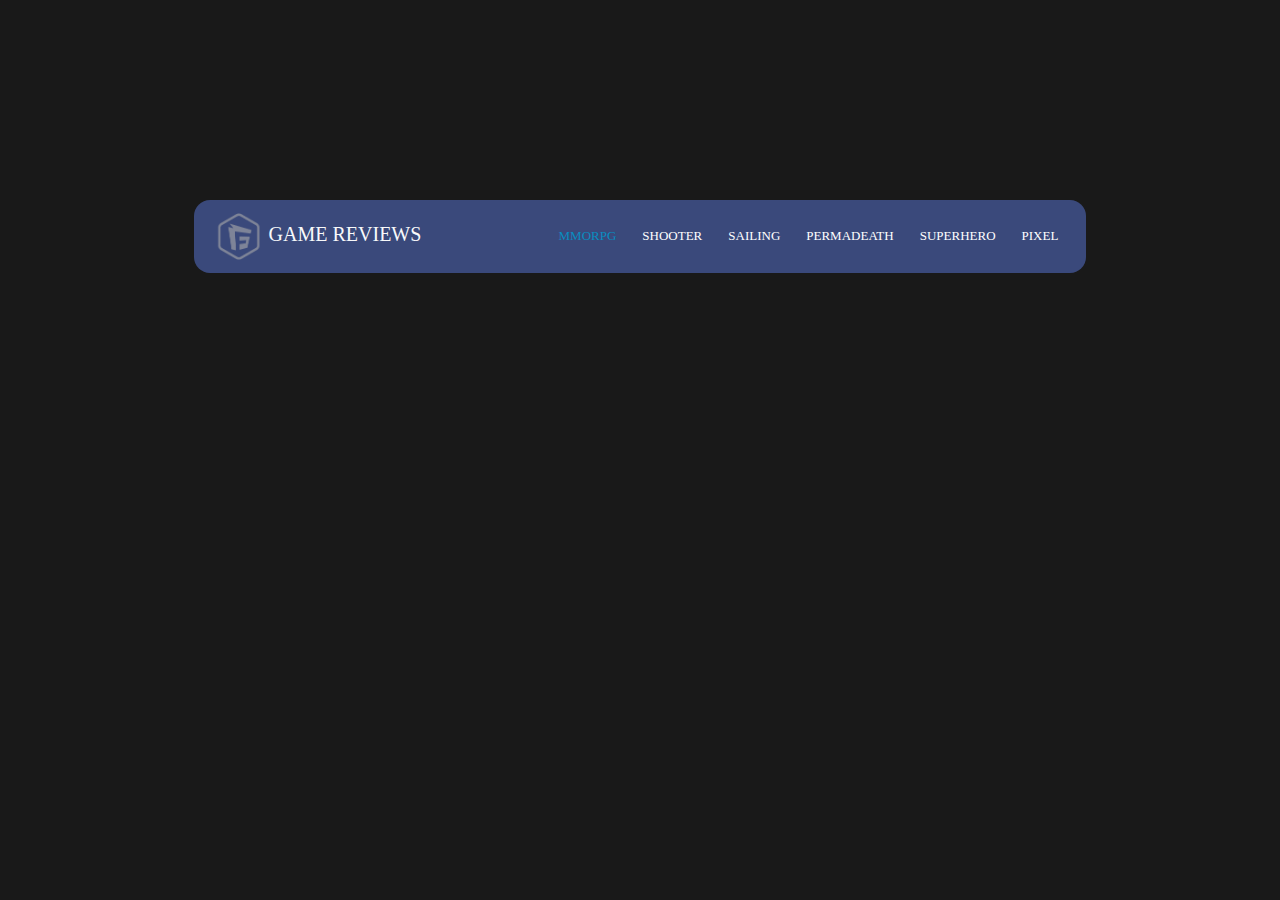
<file: index.html>
<!DOCTYPE html>
<html lang="en">

<head>
  <meta charset="UTF-8" />
  <meta name="viewport" content="width=device-width, initial-scale=1.0" />
  <title>Games review</title>
  <link rel="shortcut icon" href="./img/10995222.png" type="images/x.icon" />

  <link rel="stylesheet" href="./css/bootstrap.min.css" />
  <link rel="stylesheet" href="./css/all.min.css" />
  <link rel="stylesheet" href="./css/style.css" />
</head>

<body>
  <section class="games container">
    <nav class="navbar my-4 m-t navbar-expand-lg bg-body-tertiary container rounded-4 p-2 sticky-top mx-auto">
      <div class="container-fluid">
        <a class="navbar-brand text-uppercase text-light" href="#"><img src="./img/logo-sm.png" alt="logo" /> Game
          Reviews</a>
        <button class="navbar-toggler" type="button" data-bs-toggle="collapse" data-bs-target="#navbarNav"
          aria-controls="navbarNav" aria-expanded="false" aria-label="Toggle navigation">
          <span class="navbar-toggler-icon"></span>
        </button>
        <div class="collapse navbar-collapse" id="navbarNav">
          <ul class="navbar-nav ms-auto text-light">
            <li class="nav-item">
              <a class="nav-link text-uppercase active" role="button">mmorpg</a>
            </li>
            <li class="nav-item">
              <a class="nav-link text-uppercase" role="button">shooter</a>
            </li>
            <li class="nav-item">
              <a class="nav-link text-uppercase" role="button">sailing</a>
            </li>
            <li class="nav-item">
              <a class="nav-link text-uppercase" role="button">permadeath</a>
            </li>
            <li class="nav-item">
              <a class="nav-link text-uppercase" role="button">superhero</a>
            </li>
            <li class="nav-item">
              <a class="nav-link text-uppercase" role="button">pixel</a>
            </li>
          </ul>
        </div>
      </div>
    </nav>

    <div class="row g-4" id="rowData"></div>
  </section>

  <section class="details mx-auto m-4 position-relative d-none">
    <div class="row mt-5" id="gameDetails"></div>

    <div class="layer position-absolute end-0 top-0">
      <i class="fa-solid fa-xmark fa-2x text-secondary" id="closeIcon"></i>
    </div>
  </section>

 <div class="loading d-none">
         <span class="loader"></span>
      </div>

  <script src="./js/bootstrap.bundle.min.js"></script>
  <script type="module" src="./js/script.js"></script>
</body>

</html>
</file>
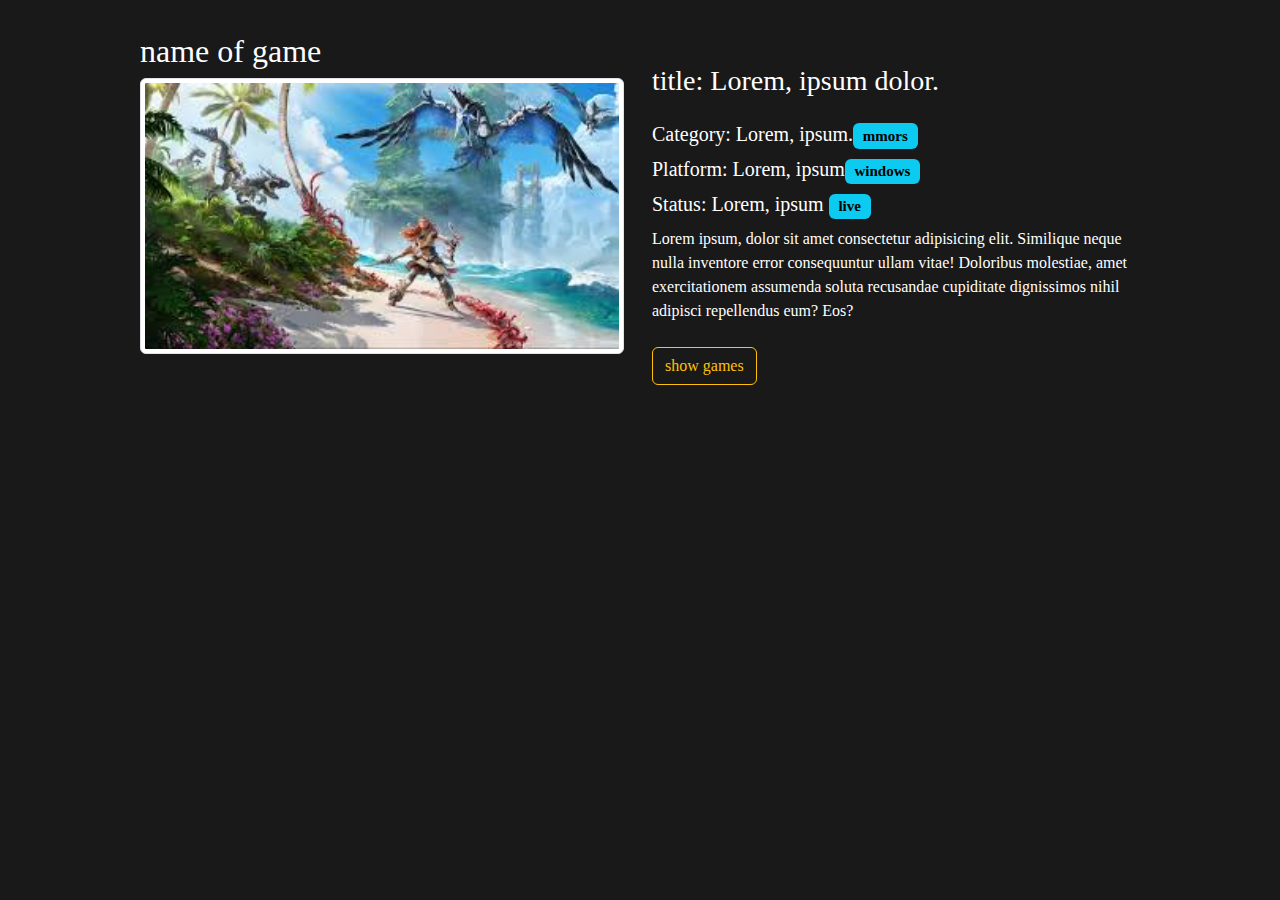
<file: html/card.html>
<!DOCTYPE html>
<html lang="en">

<head>
    <meta charset="UTF-8">
    <meta name="viewport" content="width=device-width, initial-scale=1.0">
    <title>game details</title>

    <link rel="stylesheet" href="../css/all.min.css">
    <link rel="stylesheet" href="../css/bootstrap.min.css">
    <link rel="stylesheet" href="../css/style.css">
</head>

<body>
   
    <section class="details mx-auto row m-4 " id="gameDetails">

        <div class="col w-29">
            <h2 class="my-2">name of game</h2>
            <img class="details-img w-100 img-thumbnail" src="../img/images.jpg" alt="">
        </div>
        <div class="col p-3 w-69">
            <h3 class="my-4">title: Lorem, ipsum dolor.</h3>

            <h5>Category: Lorem, ipsum.<span class="badge text-bg-info>"> mmors</span></h5>
            <h5>Platform: Lorem, ipsum<span class="badge text-bg-info>"> windows</span></h5>
            <h5>Status: Lorem, ipsum <span class="badge text-bg-info>"> live</span ></h5>
            <p class="my-2">Lorem ipsum, dolor sit amet consectetur adipisicing elit. Similique neque nulla
                                    inventore error consequuntur ullam vitae! Doloribus molestiae, amet exercitationem
                                    assumenda soluta recusandae cupiditate dignissimos nihil adipisci repellendus eum?
                                    Eos?</p>

            <button class="btn btn-outline-warning my-3"> show games</button>
        </div>
    </section>

    <script src="../js/games.js"></script>
</body>

</html>
</file>
<file: css/style.css>
body {
  /* background-image: url(../img/earth5.jpg); */
  /* background-size: cover ; */
  background-color: rgba(0, 0, 0, 0.9);
  font-family: "Pacifico", cursive;
}

.navbar {
  background-color: #3A497B !important;
  margin-top: 200px;
  font-weight: 400;
  font-style: normal;
  width: 80%;
  margin: auto;

}

.navbar ul li a {
  color: white;
  font-size: small;
}

.navbar ul li {
  padding-left: 10px;
  font-weight: 400;
  line-height: 24px;
  font-size: 16px;
}

.navbar ul li a:hover {
  color: #098DC0;
}

.navbar-nav .nav-link.active {
  color: #098DC0;

}

.navbar img {
  width: 50px;
}

.card img {
  height: 200px;
}

.title .btn_custom {
  background-color: #3A497B;
  color: white;
}


.card .link_group a {
  text-decoration: none;
  color: white;
  /* height: 20px; */
}

.card {
  cursor: pointer;
  transition: all .4s;


}

.card:hover {
  transform: scale(1.05);


}

.card:hover .btn_custom {
  background-color: #0D6EFD;

}

.m-t {
  margin-top: 200px !important;
}

.badge {
  background-color: #0DCAF0;
  color: black;
}

.details {
  color: white;
  width: 80%;
}

.details .w-29 {
  width: 29% !important;
}

.details .w-69 {
  width: 69% !important;
}

.details-img {
  width: 100%;
}

.layer i {
  cursor: pointer;
}


.loading {
  position: fixed;
  z-index: 9999;
  inset: 0;
  background-color: #272b30e3;
  display: flex;
  justify-content: center;
  align-items: center;
}

.loader {
  width: 100px;
  height: 100px;
  border-radius: 50%;
  display: inline-block;
  border-top: 4px solid #fff;
  border-right: 4px solid transparent;
  box-sizing: border-box;
  animation: rotation 1s linear infinite;
  position: relative;
}

.loader::after {
  content: "";
  box-sizing: border-box;
  position: absolute;
  left: 0;
  top: 0;
  width: 100px;
  height: 100px;
  border-radius: 50%;
  border-left: 4px solid #ff3d00;
  border-bottom: 4px solid transparent;
  animation: rotation 0.5s linear infinite reverse;
}

@keyframes rotation {
  0% {
    transform: rotate(0deg);
  }

  100% {
    transform: rotate(360deg);
  }
}
</file>
